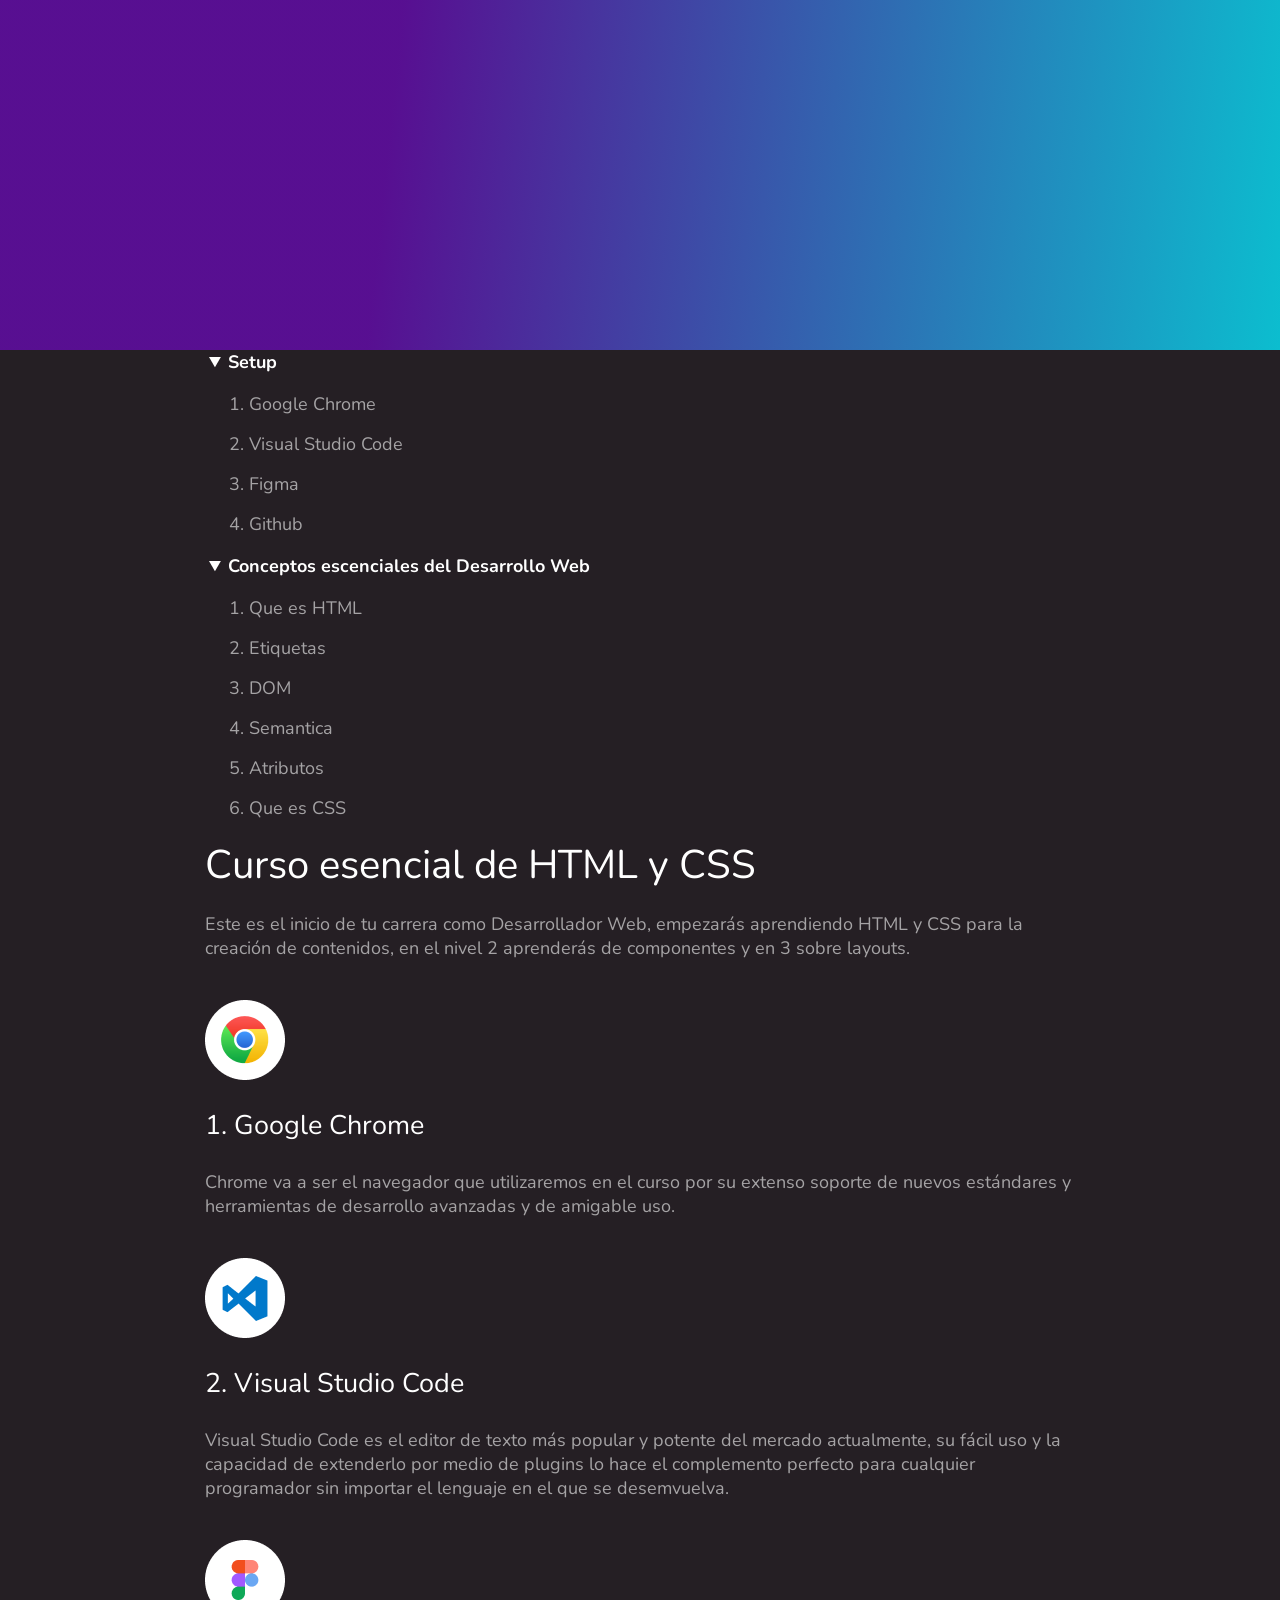
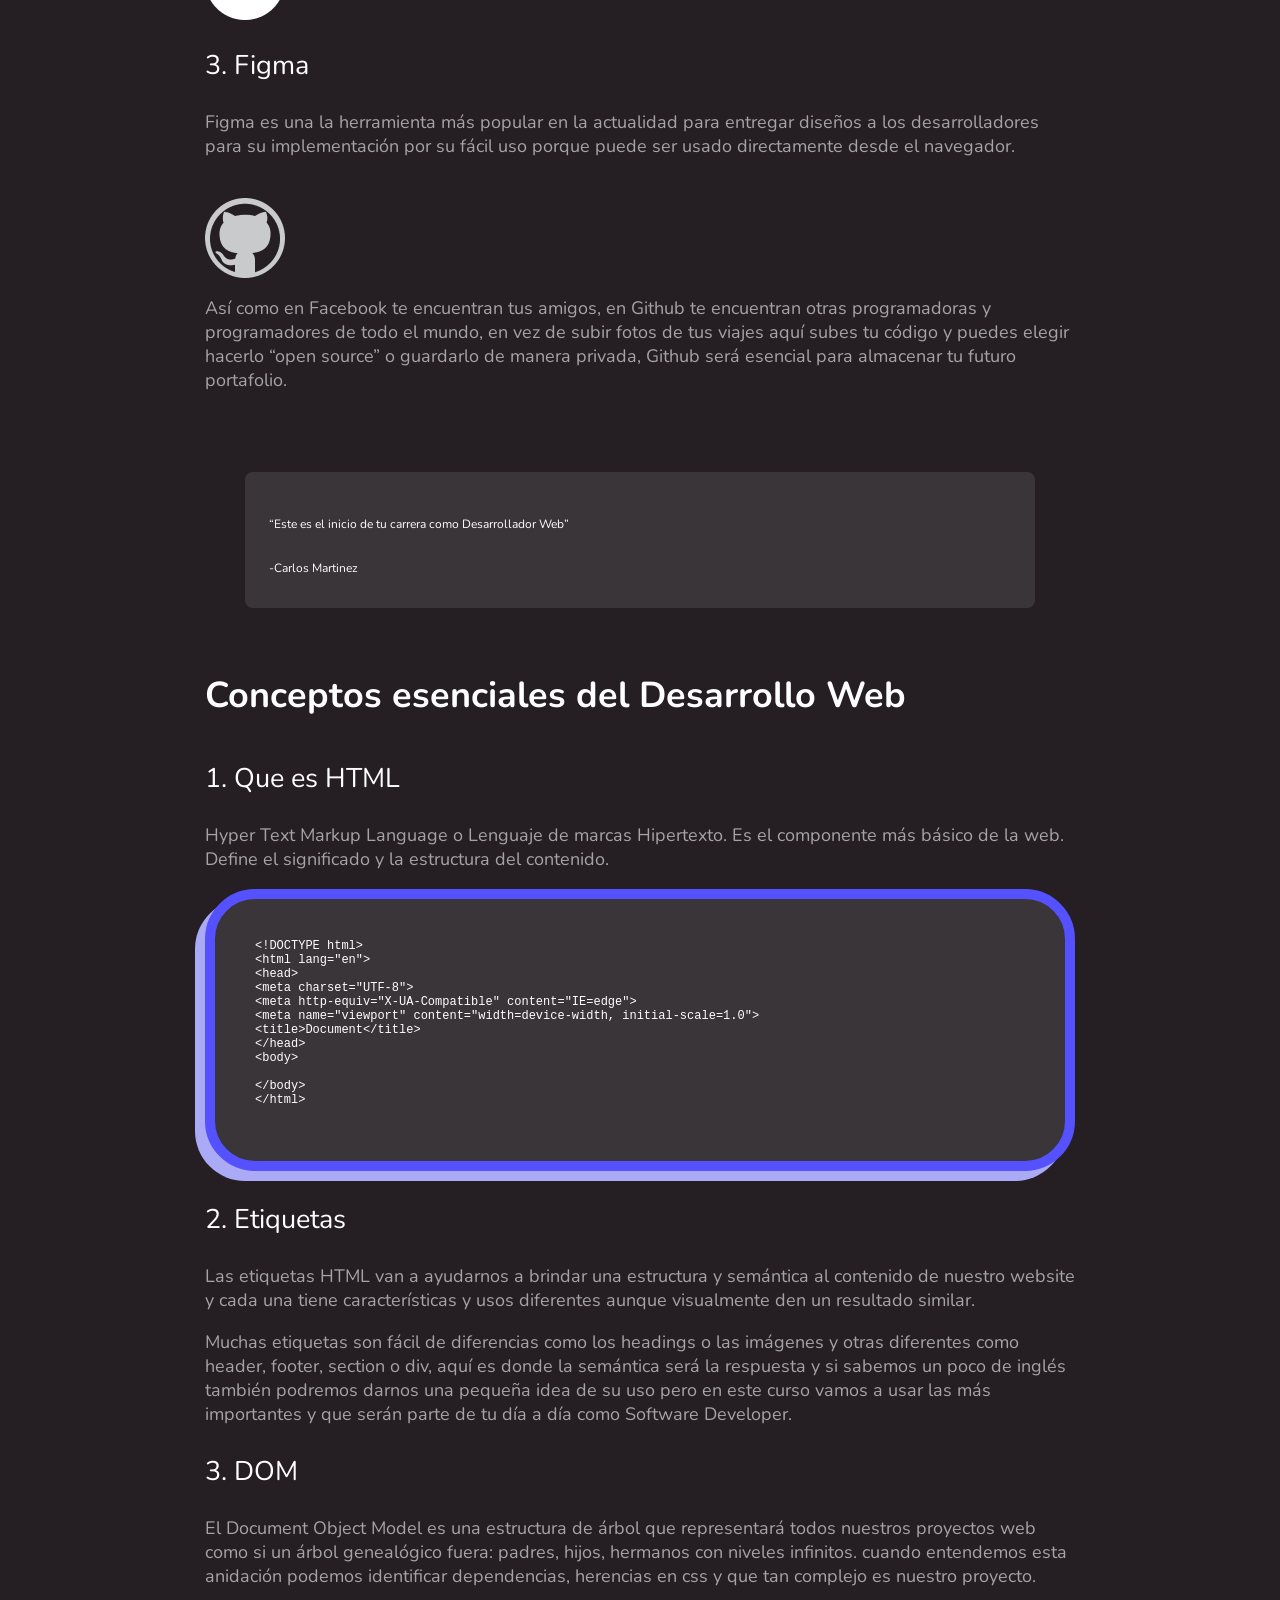
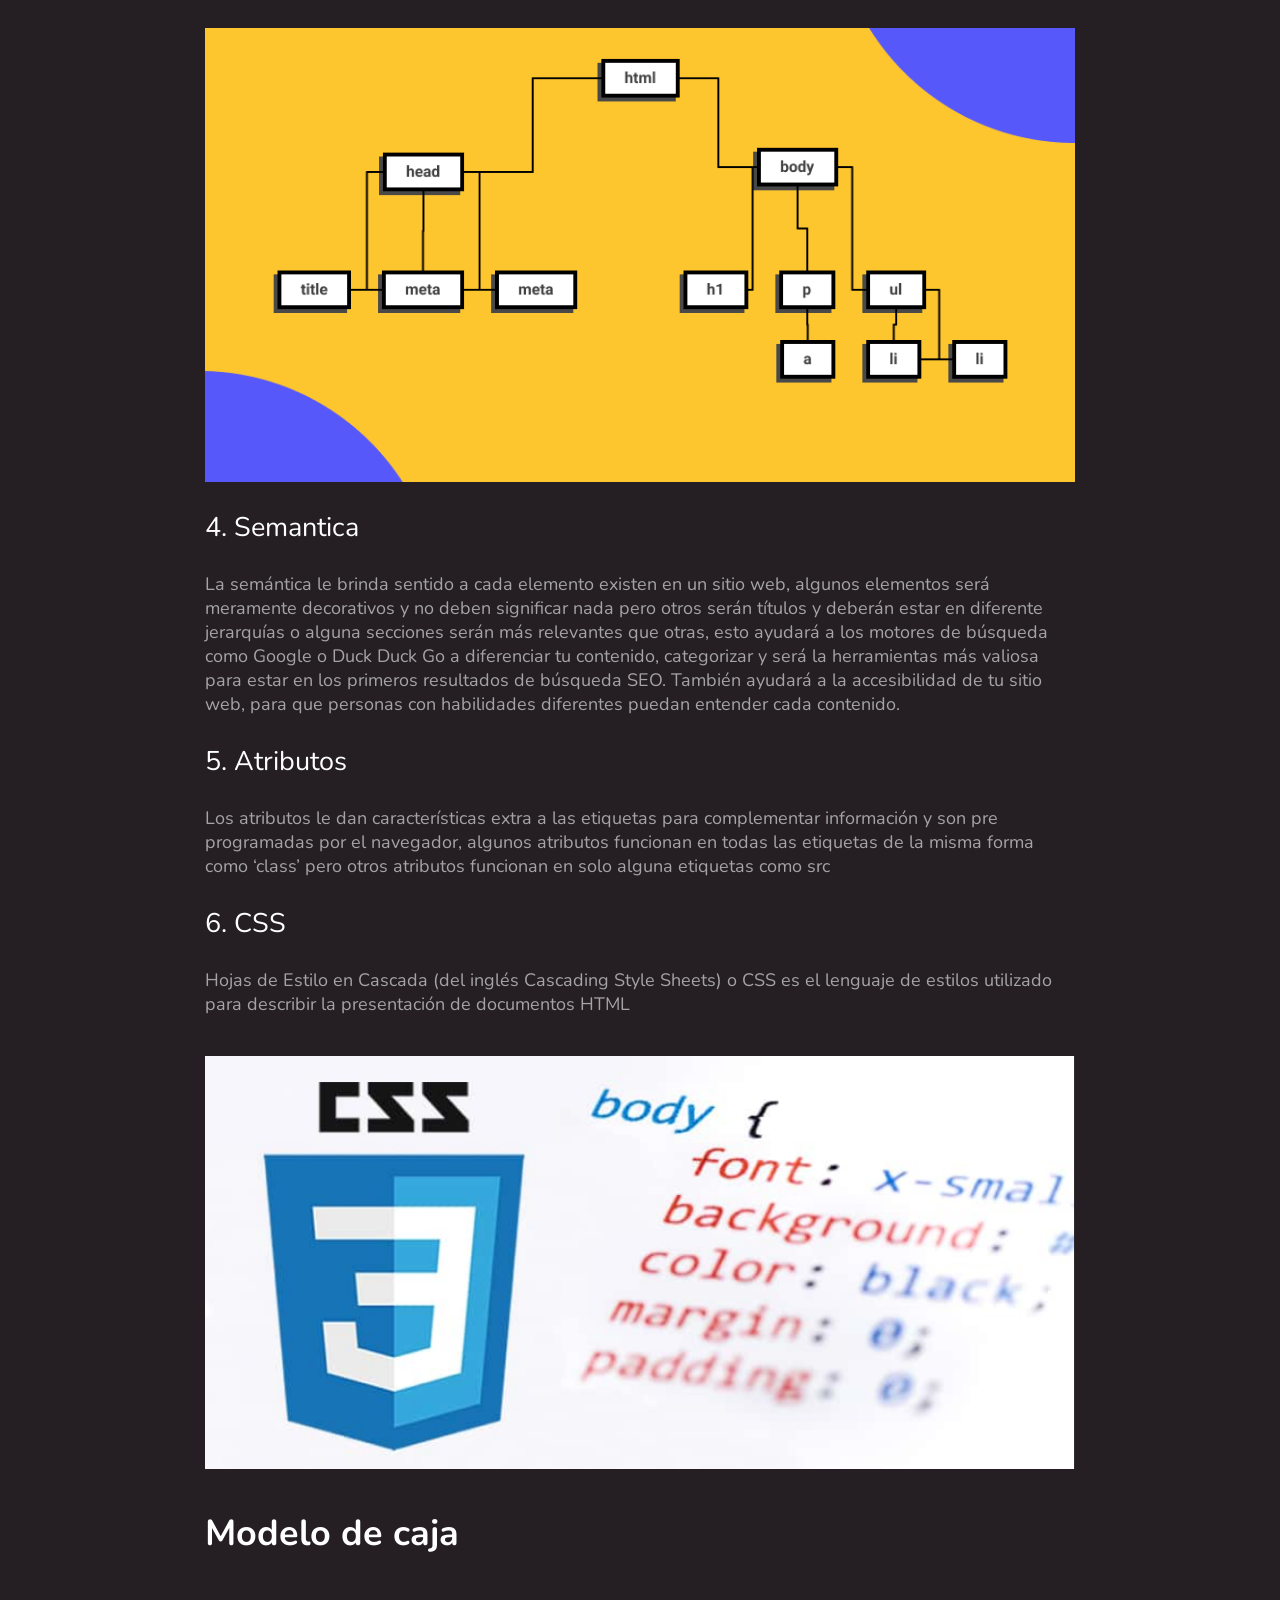
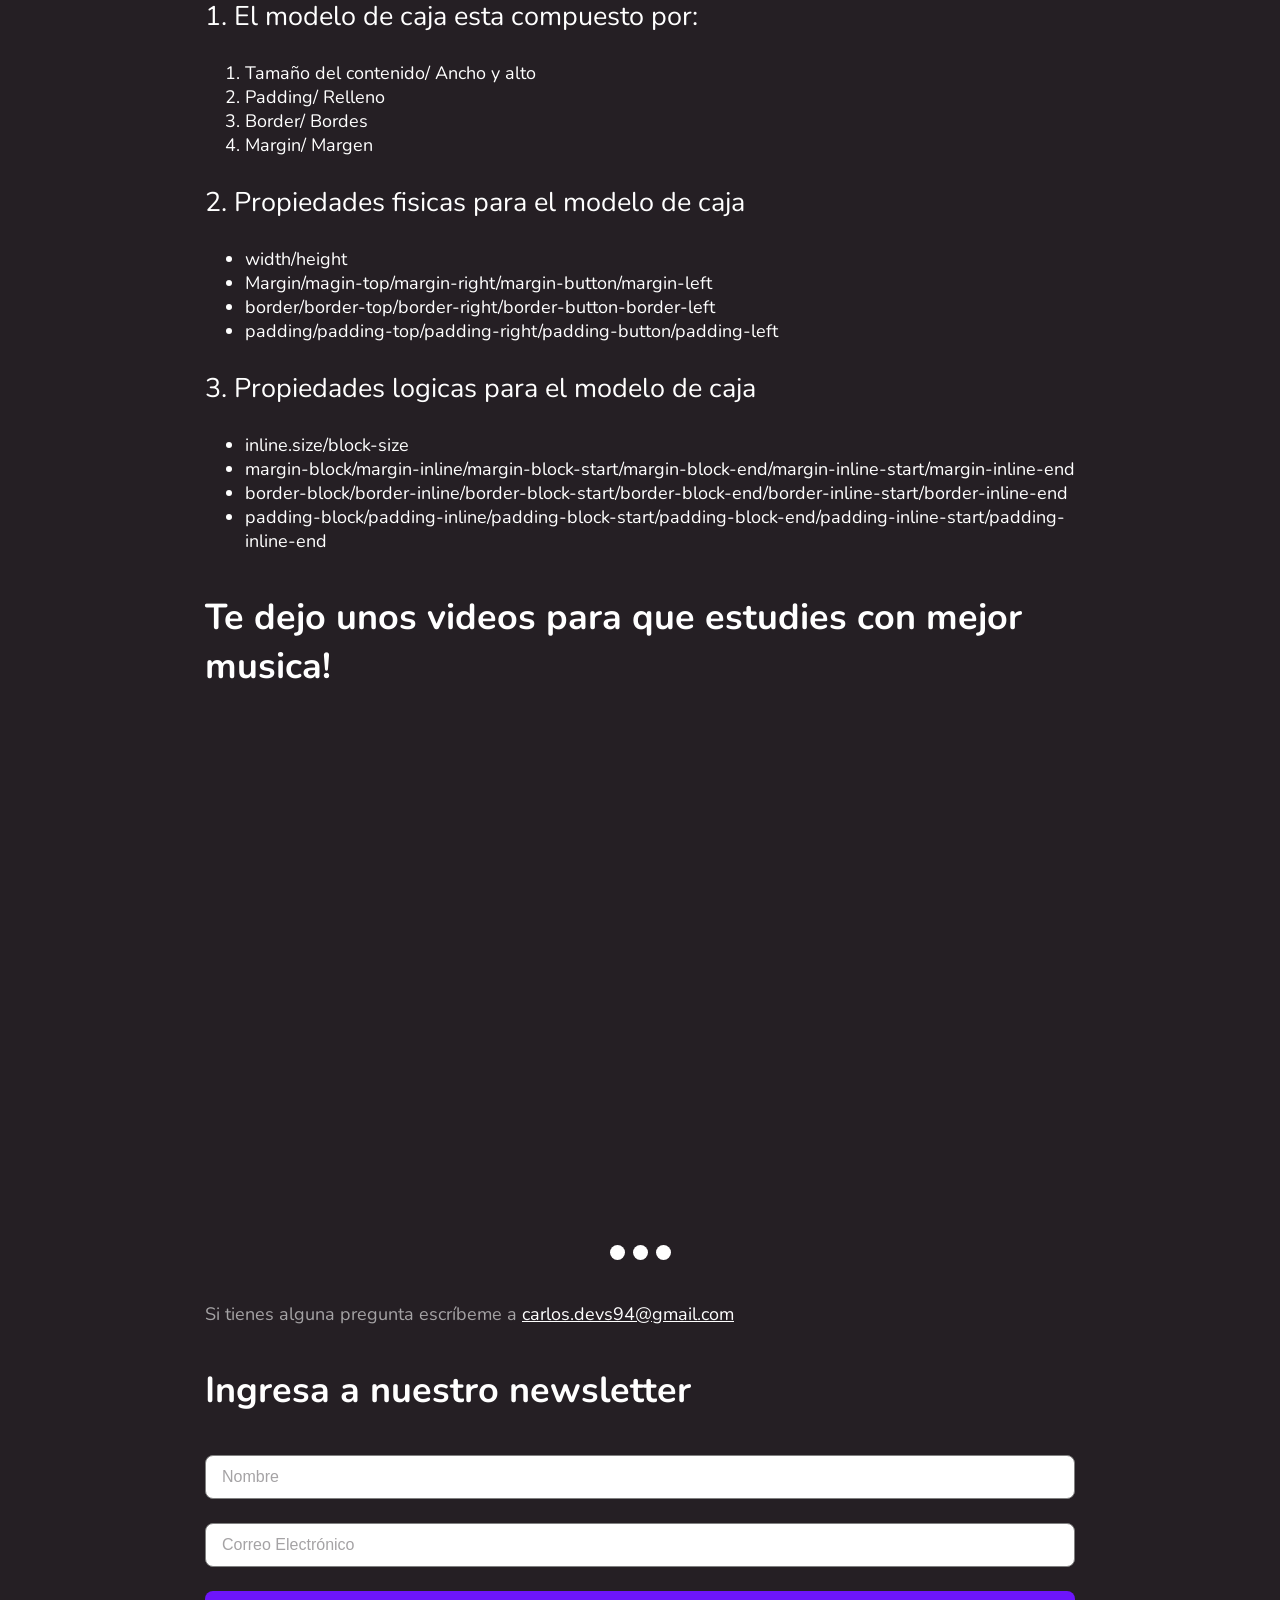
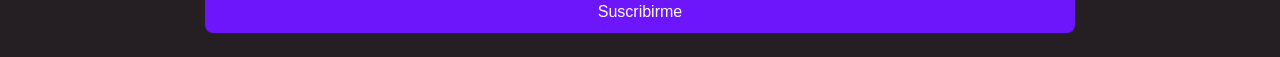
<file: index.html>
<!DOCTYPE html>
<html lang="es">
    <head>
        <meta charset="UTF-8">
        <meta http-equiv="X-UA-Compatible" content="IE=edge">
        <meta name="viewport" content="width=device-width, initial-scale=1.0">
        <link rel="stylesheet" href="./CSS/styles-logical.css">
        <link rel="preconnect" href="https://fonts.googleapis.com">
        <link rel="preconnect" href="https://fonts.gstatic.com" crossorigin>
        <link rel="preconnect" href="https://fonts.gstatic.com" crossorigin>
        <link href="https://fonts.googleapis.com/css2?family=Nunito:ital,wght@1,400;1,700&family=Roboto:ital,wght@0,400;0,600;0,700;1,400;1,700&display=swap" rel="stylesheet">
        <title>El Blog de Carlos</title>  
        <meta property="og:title" content="Mi proyecto del curso esencial de HTML y CSS" />
<meta property="og:type" content="website" />
<meta property="og:description" 
  content="Todo lo que necesitas saber en tu dia a dia como Frontend" />
<meta property="og:url" content="https://asprosmx.github.io/curso-esencial-html-css/" />
<meta property="og:image" content="https://asprosmx.github.io/curso-esencial-html-css/images/dom.png" />

<link rel="apple-touch-icon" sizes="57x57" href="./favicon/apple-icon-57x57.png">
<link rel="apple-touch-icon" sizes="60x60" href="./favicon/apple-icon-60x60.png">
<link rel="apple-touch-icon" sizes="72x72" href="./favicon/apple-icon-72x72.png">
<link rel="apple-touch-icon" sizes="76x76" href="./favicon/apple-icon-76x76.png">
<link rel="apple-touch-icon" sizes="114x114" href="./favicon/apple-icon-114x114.png">
<link rel="apple-touch-icon" sizes="120x120" href="./favicon/apple-icon-120x120.png">
<link rel="apple-touch-icon" sizes="144x144" href="./favicon/apple-icon-144x144.png">
<link rel="apple-touch-icon" sizes="152x152" href="./favicon/apple-icon-152x152.png">
<link rel="apple-touch-icon" sizes="180x180" href="./favicon/apple-icon-180x180.png">
<link rel="icon" type="image/png" sizes="192x192"  href="./favicon/android-icon-192x192.png">
<link rel="icon" type="image/png" sizes="32x32" href="./favicon/favicon-32x32.png">
<link rel="icon" type="image/png" sizes="96x96" href="./favicon/favicon-96x96.png">
<link rel="icon" type="image/png" sizes="16x16" href="./favicon/favicon-16x16.png">
<link rel="manifest" href="./favicon/manifest.json">
<meta name="msapplication-TileColor" content="#ffffff">
<meta name="msapplication-TileImage" content="/ms-icon-144x144.png">
<meta name="theme-color" content="#ffffff">
    </head>
<body> 
    <div class="hero"></div>
    <div class="header">
      <div class="wrapper">
      <div class="header-content">
        <header>
            <nav>
                <details open>
                    <summary>
                        Setup
                    </summary>
                    <ol>
                        <a href="#google-chrome"> 
                            <li>Google Chrome</li>
                        </a>
                        <a href="#vsc">
                            <li>Visual Studio Code</li>
                        </a>
                        <a href="#figma">
                            <li>Figma</li>
                        </a>
                        <a href="#github">
                            <li>Github</li>
                        </a>
                    </ol>
                </details>

                <details open>
                    <summary>
                        Conceptos escenciales del Desarrollo Web
                    </summary>
                        <ol> 
                            <a href="#html">
                                <li>Que es HTML</li>
                            </a>
                            <a href="#eti">
                                <li>Etiquetas</li>
                            </a>
                            <a href="#dom">
                                <li>DOM</li>
                            </a>
                            <a href="#sem">
                                <li>Semantica</li>
                            </a>
                            <a href="#at">
                                <li>Atributos</li>
                            </a>
                            <a href="#css">
                                <li>Que es CSS</li>
                            </a>
                        
                        </ol>
                </details>
                </nav>
                  </header>
      </div>  
      </div>  
    </div>
    <main class="main">

    
                <div class="wrapper">
                    <div class="main-content">

                        
                    </header>

                    <h1>
                        Curso esencial de HTML y CSS
                    </h1>
                    <p>
                        Este es el inicio de tu carrera como Desarrollador Web, empezarás aprendiendo HTML y CSS para la creación de contenidos, 
                        en el nivel 2 aprenderás de componentes y en 3 sobre layouts.
                    </p>
                    <hr>
                    <section class="section-content">
        
                        <h2 style="font-size: 30px">
                        </h2>
                        <img src="./images/Google Chrome.png" alt="Logo de Google Chrome" title="Logo de Google Chrome">
                        <h3 id="google-chrome">Google Chrome</h3>
                        <p>
                            Chrome va a ser el navegador que utilizaremos en el curso por su extenso soporte de nuevos estándares y herramientas de 
                            desarrollo avanzadas y de amigable uso.
                        </p>
                        <img src="images/Visual Studio Code.png" alt="Logo de Visual Studio Code" title="Logo de Visual Studio Code">
                        <h3 id="vsc">Visual Studio Code </h3>
                        <p>Visual Studio Code es el editor de texto más popular y potente del mercado actualmente, su fácil uso y la capacidad de extenderlo por medio de plugins lo hace el complemento perfecto para cualquier programador sin importar el lenguaje en el que se desemvuelva.</p>
                        <img src="images/Figma.png" alt="Logo de figma" title="Logo de figma">
                        <h3 id="figma">Figma</h3>
                        <p>Figma es una la herramienta más popular en la actualidad para entregar diseños a los desarrolladores para su implementación por su fácil uso porque puede ser usado directamente desde el navegador.</p>
                        <img src="images/github.png" alt="Logo de github" title="Logo de github"> 
                        <p>Así como en Facebook te encuentran tus amigos, en Github te encuentran otras programadoras y programadores de todo el mundo, en vez de subir fotos de tus viajes aquí subes tu código y puedes elegir hacerlo “open source” o guardarlo de manera privada, Github será esencial para almacenar tu futuro portafolio.</p>
                        <blockquote>
                            <p>
                                “Este es el inicio de tu carrera como Desarrollador Web”  
                            </p>
                            <span>
                                -Carlos Martinez
                            </span>
                        </blockquote>
                    </section> 
                    <!--<hr>  -->
                    <section class="section-content">
        
                        <h2>Conceptos esenciales del Desarrollo Web</h2>
                        <h3 id="html">Que es HTML </h3>
                        <p>Hyper Text Markup Language o Lenguaje de marcas Hipertexto. Es el componente más básico de la web. Define el significado y la estructura del contenido.</p>
                        <pre>
&lt;!DOCTYPE html&gt;
&lt;html lang=&quot;en&quot;&gt;
&lt;head&gt;
&lt;meta charset=&quot;UTF-8&quot;&gt;
&lt;meta http-equiv=&quot;X-UA-Compatible&quot; content=&quot;IE=edge&quot;&gt;
&lt;meta name=&quot;viewport&quot; content=&quot;width=device-width, initial-scale=1.0&quot;&gt;
&lt;title&gt;Document&lt;/title&gt;
&lt;/head&gt;
&lt;body&gt; 
        
&lt;/body&gt;
&lt;/html&gt;
                        </pre>
                        <h3 id="eti">Etiquetas</h3>
                        <p>Las etiquetas HTML van a ayudarnos a brindar una estructura y semántica al contenido de nuestro website y cada una tiene características y usos diferentes aunque visualmente den un resultado similar.</p>
                        <p>Muchas etiquetas son fácil de diferencias como los headings o las imágenes y otras diferentes como header, footer, section o div, aquí es donde la semántica será la respuesta y si sabemos un poco de inglés también podremos darnos una pequeña idea de su uso pero en este curso vamos a usar las más importantes y que serán parte de tu día a día como Software Developer.</p>
                        <h3 id="dom">DOM</h3>
                        <p>El Document Object Model es una estructura de árbol que representará todos nuestros proyectos web como si un árbol genealógico fuera: padres, hijos, hermanos con niveles infinitos. cuando entendemos esta anidación podemos identificar dependencias, herencias en css y que tan complejo es nuestro proyecto.</p>
                        <img src="images/dom.png" alt="Estructura de arbol que representa al Document Object Model" title="Estructura de arbol que representa al Document Object Model">
                        <h3 id="sem">Semantica</h3>
                        <p>La semántica le brinda sentido a cada elemento existen en un sitio web, algunos elementos será meramente decorativos y no deben significar nada pero otros serán títulos y deberán estar en diferente jerarquías o alguna secciones serán más relevantes que otras, esto ayudará a los motores de búsqueda como Google o Duck Duck Go a diferenciar tu contenido, categorizar y será la herramientas más valiosa para estar en los primeros resultados de búsqueda SEO. También ayudará a la accesibilidad de tu sitio web, para que personas con habilidades diferentes puedan entender cada contenido.</p>
                        <h3 id="at">Atributos</h3>
                        <p>Los atributos le dan características extra a las etiquetas para complementar información y son pre programadas por el navegador, algunos atributos funcionan en todas las etiquetas de la misma forma como ‘class’ pero otros atributos funcionan en solo alguna etiquetas como src</p>
                        <h3 id="css">CSS</h3>
                        <p>Hojas de Estilo en Cascada (del inglés Cascading Style Sheets) o CSS es el lenguaje de estilos utilizado para describir la presentación de documentos HTML</p>
                        <img src="images/CSS.png" alt="Propiedades de CSS" title="Propiedades de CSS">
                    </section>

                        <hr>
                        
                    <section class="section-content">
        
                        <h2>Modelo de caja</h2>
                        <h3>El modelo de caja esta compuesto por:</h3>
                        
                        <ol>
                            <li>Tamaño del contenido/ Ancho y alto</li>
                            <li>Padding/ Relleno</li>
                            <li>Border/ Bordes</li>
                            <li>Margin/ Margen</li>
                        </ol>
                        <h3>Propiedades fisicas para el modelo de caja</h3>
                        <ul>  
                            <li>width/height</li>
                            <li>Margin/magin-top/margin-right/margin-button/margin-left</li>
                            <li>border/border-top/border-right/border-button-border-left</li>
                            <li>padding/padding-top/padding-right/padding-button/padding-left</li>
                        </ul>
                        <h3>Propiedades logicas para el modelo de caja</h3>
                        <ul>
                            <li>inline.size/block-size</li>
                            <li>margin-block/margin-inline/margin-block-start/margin-block-end/margin-inline-start/margin-inline-end</li>
                            <li>border-block/border-inline/border-block-start/border-block-end/border-inline-start/border-inline-end</li>
                            <li>padding-block/padding-inline/padding-block-start/padding-block-end/padding-inline-start/padding-inline-end</li>
                        </ul>
                    </section>
                    
                    <div class="section-content">
                        <h2>Te dejo unos videos para que estudies con mejor musica!</h2>
    
    
                        <div class="slider">
                            <scroll-container class="slider-container">
                                <scroll-page class="slider-slide">
                                    <iframe class="video" id="video-1" width="560" height="315" src="https://www.youtube.com/embed/5Z8Fifbu0eM" title="YouTube video player" frameborder="0" allow="accelerometer; autoplay; clipboard-write; encrypted-media; gyroscope; picture-in-picture" allowfullscreen></iframe>
                                </scroll-page>
                                <scroll-page class="slider-slide">
                                    <iframe class="video" id="video-2" width="560" height="315" src="https://www.youtube.com/embed/jrTMMG0zJyI" title="YouTube video player" frameborder="0" allow="accelerometer; autoplay; clipboard-write; encrypted-media; gyroscope; picture-in-picture" allowfullscreen></iframe>
                                </scroll-page>
                                <scroll-page class="slider-slide">
                                    <iframe class="video" id="video-3" width="560" height="315" src="https://www.youtube.com/embed/ak5a9H7NpJw" title="YouTube video player" frameborder="0" allow="accelerometer; autoplay; clipboard-write; encrypted-media; gyroscope; picture-in-picture" allowfullscreen></iframe>
                                </scroll-page>
    
    
                            </scroll-container>
                            <div class="slider-bullet-list">
                                <a href="#video-1" class="slider-bullet"></a>
                                <a href="#video-2" class="slider-bullet"></a>
                                <a href="#video-3" class="slider-bullet"></a>
                            </div>
    
                        </div>
                    </div>
                <p>Si tienes alguna pregunta escríbeme a <a href="mailto:carlos.devs94@gmail.com">carlos.devs94@gmail.com</a></p>
                <div class="section-content">
                    <h2>Ingresa a nuestro newsletter</h2>
    
                    <form action="#" class="form">
                        <input type="text" placeholder="Nombre" required>
                        <input type="email" placeholder="Correo Electrónico" required>
                        <input type="submit" value="Suscribirme">
                        
                        
                    </form>
                </div>
                </div>
            </div>
        </main>
      </body>
    </html>
</file>
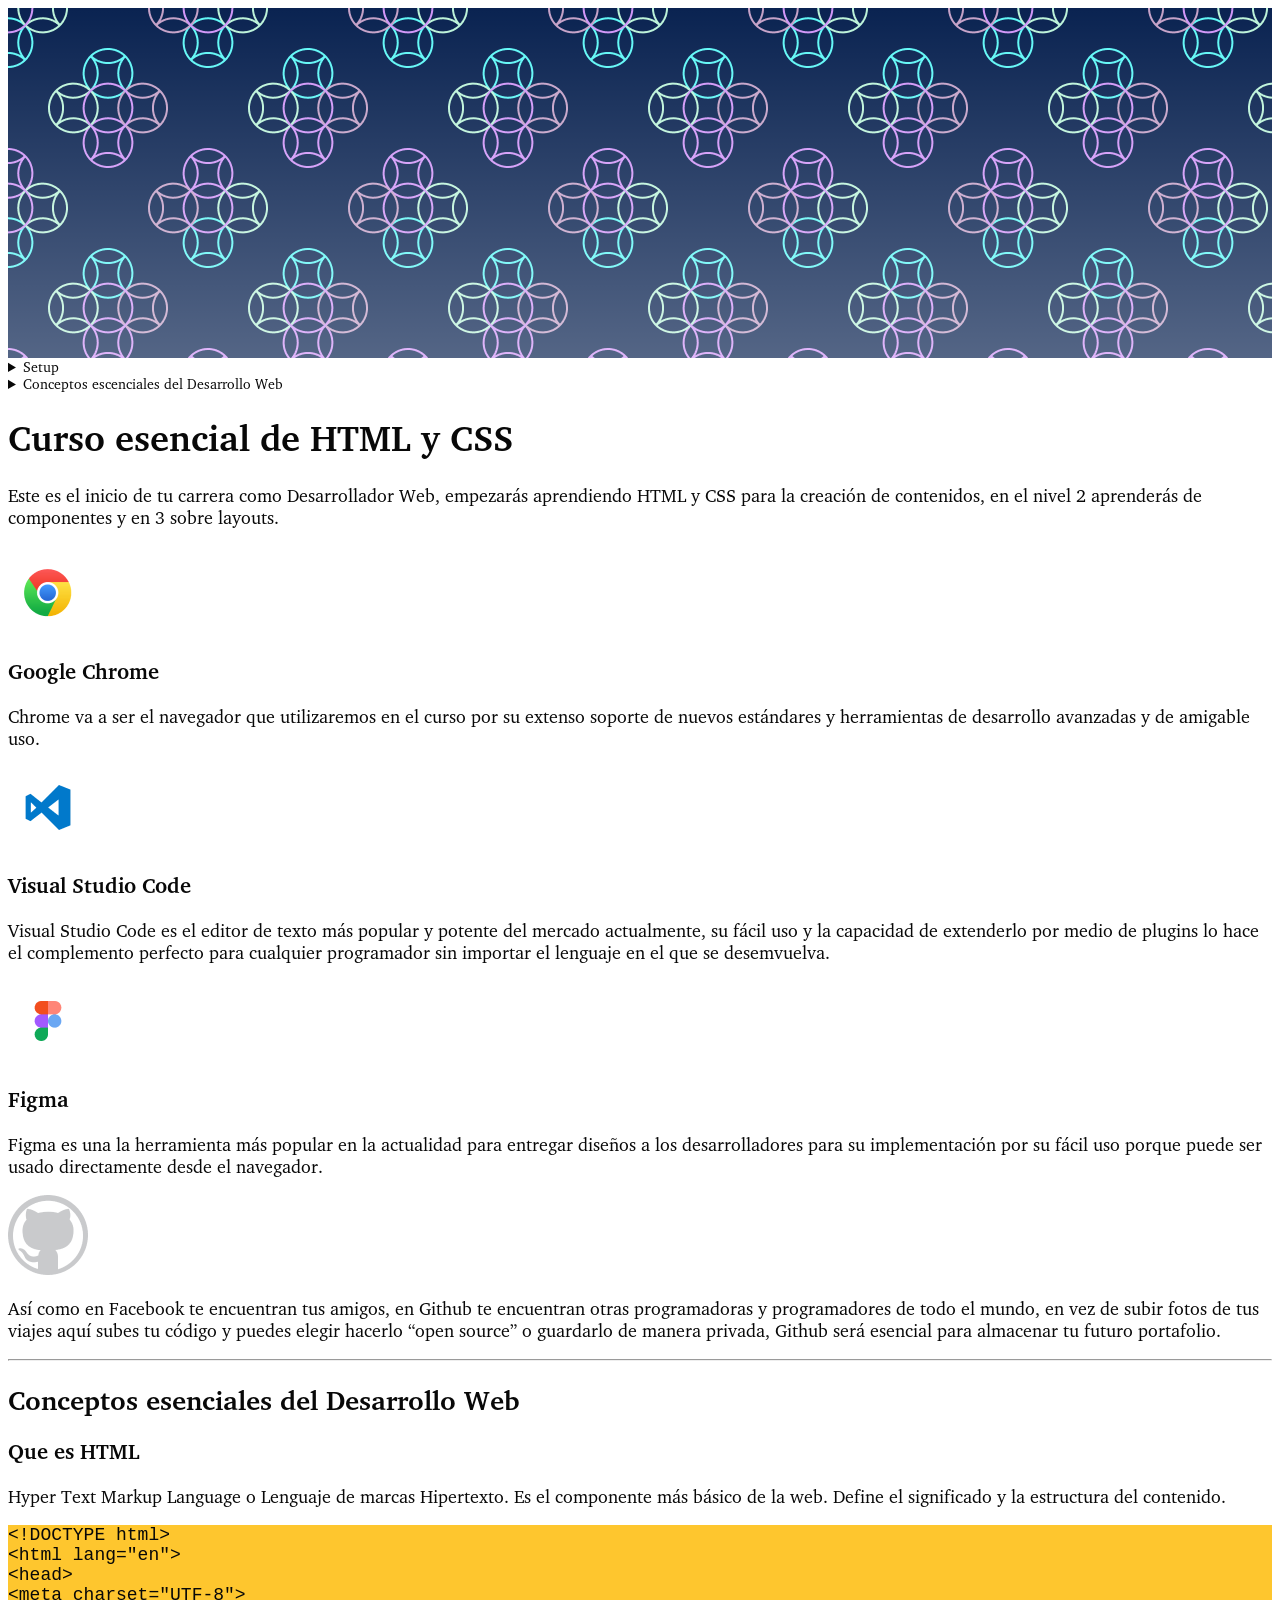
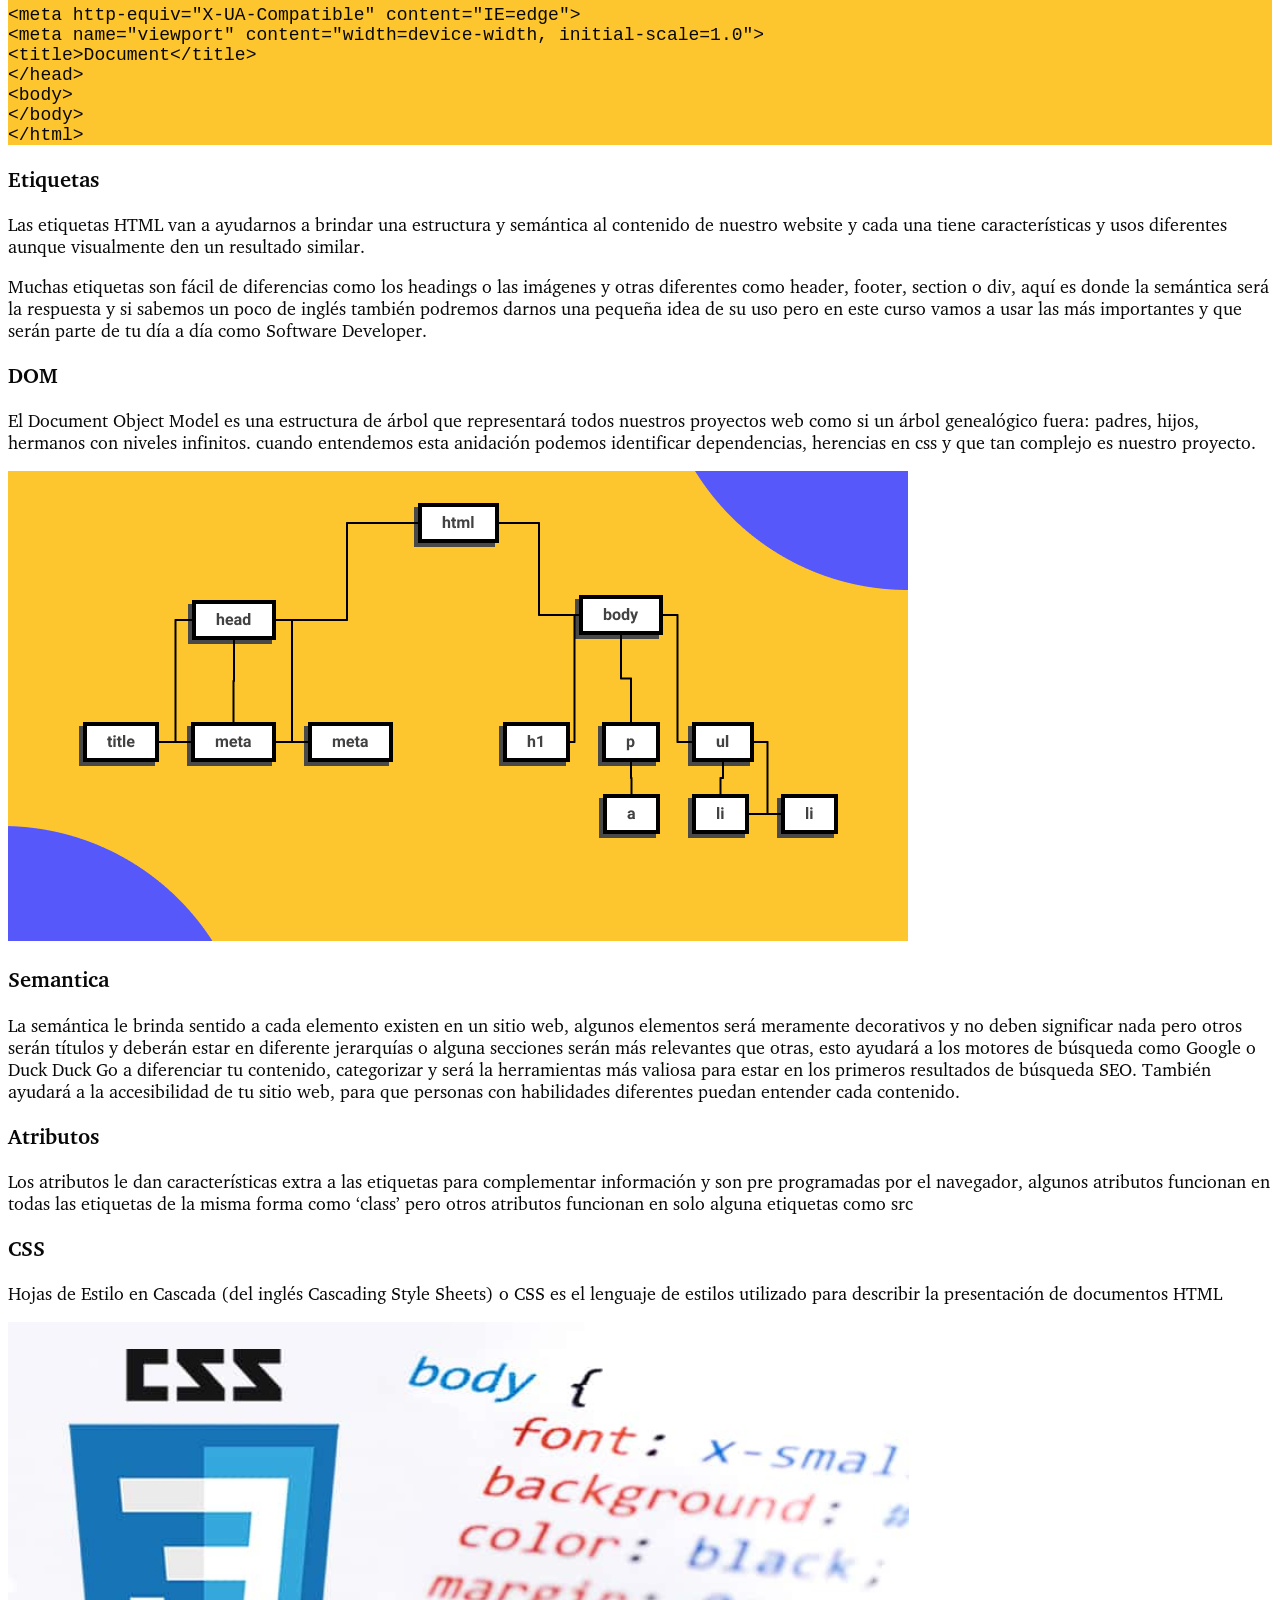
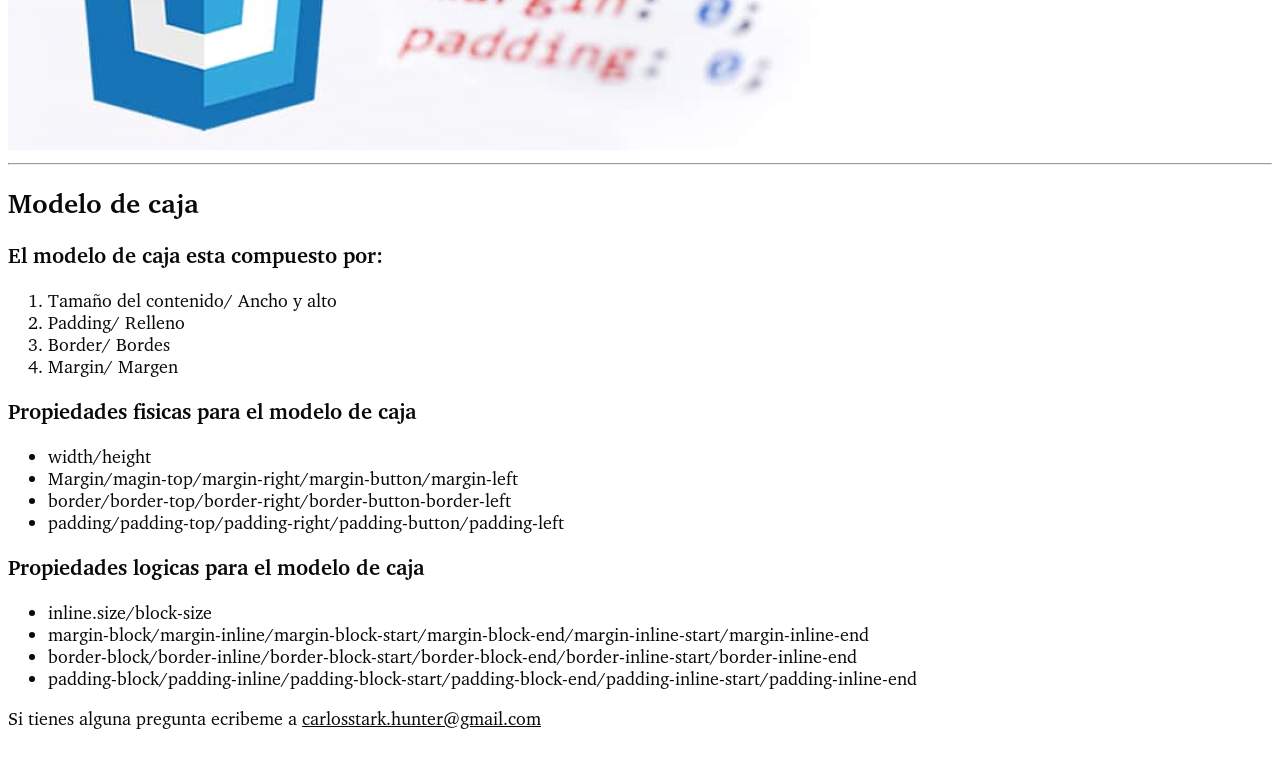
<file: html-css-esencial/index.html>
<!DOCTYPE html>
<html lang="es">
    <head>
        <meta charset="UTF-8">
        <meta http-equiv="X-UA-Compatible" content="IE=edge">
        <meta name="viewport" content="width=device-width, initial-scale=1.0">
        <link rel="stylesheet" href="./CSS/Styles.css">
        <link rel="preconnect" href="https://fonts.googleapis.com">
        <link rel="preconnect" href="https://fonts.gstatic.com" crossorigin>
        <link href="https://fonts.googleapis.com/css2?family=Roboto:ital,wght@0,400;0,700;1,400;1,700&display=swap" rel="stylesheet">
        <title>El Blog de Carlos</title>  
    </head>
</body>
<div class="hero"></div>
    <header>
        <nav>
        <details>
            <summary>
                Setup
            </summary>
            <ol>
                <a href="#google-chrome"> 
                    <li>Google Chrome</li>
                </a>
                <a href="#vsc">
                    <li>Visual Studio Code</li>
                </a>
                <a href="#figma">
                    <li>Figma</li>
                </a>
                <a href="#github">
                    <li>Github</li>
                </a>
            </ol>
        </details>
        <details>
            <summary>
                Conceptos escenciales del Desarrollo Web
            </summary>
                <ol> 
                    <a href="#html">
                        <li>Que es HTML</li>
                    </a>
                    <a href="#eti">
                        <li>Etiquetas</li>
                    </a>
                    <a href="#dom">
                        <li>DOM</li>
                    </a>
                    <a href="#sem">
                        <li>Semantica</li>
                    </a>
                    <a href="#at">
                        <li>Atributos</li>
                    </a>
                    <a href="#css">
                        <li>Que es CSS</li>
                    </a>
                
                </ol>
        </details>
        </nav>
        
    </header>
    <h1>
        Curso esencial de HTML y CSS
    </h1>
    <p>
        Este es el inicio de tu carrera como Desarrollador Web, empezarás aprendiendo HTML y CSS para la creación de contenidos, 
        en el nivel 2 aprenderás de componentes y en 3 sobre layouts.
    </p>
    <h2 style="font-size: 30px">
    </h2>
    <img src="./images/Google Chrome.png" alt="Logo de Google Chrome" title="Logo de Google Chrome">
    <h3 id="google-chrome">Google Chrome</h3>
    <p>
        Chrome va a ser el navegador que utilizaremos en el curso por su extenso soporte de nuevos estándares y herramientas de 
        desarrollo avanzadas y de amigable uso.
    </p>
    <img src="images/Visual Studio Code.png" alt="Logo de Visual Studio Code" title="Logo de Visual Studio Code">
    <h3 id="vsc">Visual Studio Code </h3>
    <p>Visual Studio Code es el editor de texto más popular y potente del mercado actualmente, su fácil uso y la capacidad de extenderlo por medio de plugins lo hace el complemento perfecto para cualquier programador sin importar el lenguaje en el que se desemvuelva.</p>
    <img src="images/Figma.png" alt="Logo de figma" title="Logo de figma">
    <h3 id="figma">Figma</h3>
    <p>Figma es una la herramienta más popular en la actualidad para entregar diseños a los desarrolladores para su implementación por su fácil uso porque puede ser usado directamente desde el navegador.</p>
    <img src="images/github.png" alt="Logo de github" title="Logo de github"> 
    <p>Así como en Facebook te encuentran tus amigos, en Github te encuentran otras programadoras y programadores de todo el mundo, en vez de subir fotos de tus viajes aquí subes tu código y puedes elegir hacerlo “open source” o guardarlo de manera privada, Github será esencial para almacenar tu futuro portafolio.</p>
<hr>
<h2>Conceptos esenciales del Desarrollo Web</h2>
<h3 id="html">Que es HTML </h3>
<p>Hyper Text Markup Language o Lenguaje de marcas Hipertexto. Es el componente más básico de la web. Define el significado y la estructura del contenido.</p>
<pre>
&lt;!DOCTYPE html&gt;
&lt;html lang=&quot;en&quot;&gt;
&lt;head&gt;
&lt;meta charset=&quot;UTF-8&quot;&gt;
&lt;meta http-equiv=&quot;X-UA-Compatible&quot; content=&quot;IE=edge&quot;&gt;
&lt;meta name=&quot;viewport&quot; content=&quot;width=device-width, initial-scale=1.0&quot;&gt;
&lt;title&gt;Document&lt;/title&gt;
&lt;/head&gt;
&lt;body&gt;       
&lt;/body&gt;
&lt;/html&gt;
</pre>
<h3 id="eti">Etiquetas</h3>
<p>Las etiquetas HTML van a ayudarnos a brindar una estructura y semántica al contenido de nuestro website y cada una tiene características y usos diferentes aunque visualmente den un resultado similar.</p>
<p>Muchas etiquetas son fácil de diferencias como los headings o las imágenes y otras diferentes como header, footer, section o div, aquí es donde la semántica será la respuesta y si sabemos un poco de inglés también podremos darnos una pequeña idea de su uso pero en este curso vamos a usar las más importantes y que serán parte de tu día a día como Software Developer.</p>
<h3 id="dom">DOM</h3>
<p>El Document Object Model es una estructura de árbol que representará todos nuestros proyectos web como si un árbol genealógico fuera: padres, hijos, hermanos con niveles infinitos. cuando entendemos esta anidación podemos identificar dependencias, herencias en css y que tan complejo es nuestro proyecto.</p>
<img src="images/dom.png" alt="Estructura de arbol que representa al Document Object Model" title="Estructura de arbol que representa al Document Object Model">
<h3 id="sem">Semantica</h3>
<p>La semántica le brinda sentido a cada elemento existen en un sitio web, algunos elementos será meramente decorativos y no deben significar nada pero otros serán títulos y deberán estar en diferente jerarquías o alguna secciones serán más relevantes que otras, esto ayudará a los motores de búsqueda como Google o Duck Duck Go a diferenciar tu contenido, categorizar y será la herramientas más valiosa para estar en los primeros resultados de búsqueda SEO. También ayudará a la accesibilidad de tu sitio web, para que personas con habilidades diferentes puedan entender cada contenido.</p>
<h3 id="at">Atributos</h3>
<p>Los atributos le dan características extra a las etiquetas para complementar información y son pre programadas por el navegador, algunos atributos funcionan en todas las etiquetas de la misma forma como ‘class’ pero otros atributos funcionan en solo alguna etiquetas como src</p>
<h3 id="css">CSS</h3>
<p>Hojas de Estilo en Cascada (del inglés Cascading Style Sheets) o CSS es el lenguaje de estilos utilizado para describir la presentación de documentos HTML</p>
<img src="images/CSS.png" alt="Propiedades de CSS" title="Propiedades de CSS">
<hr>
<h2>Modelo de caja</h2>
<h3>El modelo de caja esta compuesto por:</h3>

<ol>
    <li>Tamaño del contenido/ Ancho y alto</li>
    <li>Padding/ Relleno</li>
    <li>Border/ Bordes</li>
    <li>Margin/ Margen</li>
</ol>
<h3>Propiedades fisicas para el modelo de caja</h3>
<ul>  
    <li>width/height</li>
    <li>Margin/magin-top/margin-right/margin-button/margin-left</li>
    <li>border/border-top/border-right/border-button-border-left</li>
    <li>padding/padding-top/padding-right/padding-button/padding-left</li>
</ul>
<h3>Propiedades logicas para el modelo de caja</h3>
<ul>
    <li>inline.size/block-size</li>
    <li>margin-block/margin-inline/margin-block-start/margin-block-end/margin-inline-start/margin-inline-end</li>
    <li>border-block/border-inline/border-block-start/border-block-end/border-inline-start/border-inline-end</li>
    <li>padding-block/padding-inline/padding-block-start/padding-block-end/padding-inline-start/padding-inline-end</li>
</ul>
<p>
Si tienes alguna pregunta ecribeme a
    <a href="mailto:carlosstark.hunter@gmail.com">carlosstark.hunter@gmail.com</a>
</p>
</html>
</file>
<file: CSS/styles-logical.css>
@font-face {
    font-family: charter;
    src: url('../fonts/charter-regular.otf');
    font-style: normal;
    font-weight: 400;

}

@font-face {
    font-family: charter;
    src: url('../fonts/charter-italic.otf');
    font-style: italic;
    font-weight: 400;

}

@font-face {
    font-family: charter;
    src: url('../fonts/charter-bold.otf');
    font-style: normal;
    font-weight: bold;

}

@font-face {
    font-family: charter;
    src: url('../fonts/charter-bold-italic.otf');
    font-style: italic;
    font-weight: bold;

}

:root {
    font-size: 18px;
    --white10: #3A3539;
    --white20: #A5A3A5;
    --white30: white;   
}

html {
    scroll-behavior: smooth;
}

body {
    color: var(--white30);
    font-family: 'Nunito', sans-serif;
    /*font-family: charter;*/
    background-color: #251F24;
    margin: 0;
    /* margin-inline: 100px; */
}

a {
    color: var(--white30);
}
 .header-content {
    padding-inline: 20px;
 }

header li {
    color: var(--white20);
   
}

header a{
    color: var(--white20);
    text-decoration: none;
}

header a:hover {
    color: var(--white30);
    
}

nav details summary {
    font-weight: bold;
    
}

header li {
    margin-bottom: 16px;
}



h1{
    font-size: 40px;
    margin-block-start: 16px;
    margin-block-end: 20px;
    font-weight: normal;
}

h2{
    font-size: 2em;
    margin-block: 40px;
}

h3{
    font-size: 1.5em;
    font-weight: 600;
    margin-bottom: 16px;
    font-weight: normal;
    position: sticky;
    
    
}

hr{
    margin-block: 40px;
    border-color: rgba(97, 97, 97, 0.2);
}

pre {
 background: var(--white10);
 font-size: 12px;
 padding: 40px;
 overflow: auto; 
 border-radius: 8px;  
 border: 10px solid red;
 border-left: 5px solid blue;
 border-inline-start: 5px solid white;
 border-block-end: 20px solid pink; 
 border-inline-end: 5px solid green;
 border: 10px solid #5551FF;
 box-shadow: -10px 10px 0 0 #ABAAF6;
 margin-block-end: 30px;
 border-radius: 50px;
 

}

p{
    color: var(--white20);
}



.hero   {
    background: linear-gradient(96.07deg, #6a09b9bb 30.63%, #04e3f3d5 102.18%);
    /*background-image:linear-gradient(to top, rgba(255, 255, 255, .3), transparent), url(../images/patron-1.png);*/
    height: 350px;
    
}

.section-content img{
    margin-block-start: 40px;
    display: block;
    max-inline-size: 100%;
}

.section-content {
    counter-reset: titleList;
}

.section-content h3{
    counter-increment: titleList;
    padding-bottom: 8px;
}

.section-content h3::before{
    content: counter(titleList, decimal) '. ';
}

/*.section-content h3::after{ 
    content: '';
    width: 80px;
    height: 4px;
    background: var(--white30);
    display: inline-block;
    position: absolute;
    left: 0%;
    bottom: 0%;
}*/

blockquote {
    
    
    margin-block-start: 80px;
    margin-block-end: 63px;
    background-color: var(--white10);
    border-radius: 8px;
    line-height: 32px;
    font-size: 12px;
    padding-inline-end: 24px;
    padding-inline-start: 24px;
    padding-block-start: 24px;
    padding-block-end: 24px;
}

blockquote p {
    color: var(--white30);
}

blockquote span {
    color: var(--white30);
}

blockquote span::before {
    content: '';
}


.main hr{
    display:none;
}




.wrapper {
    max-inline-size: 902px;
    margin: auto;
}

.main-content{
    max-inline-size: 902px;
    margin: auto;
    padding-inline: 16px;
}

/* .slider{
} */

.slider-container{
    display: block;
    overflow: auto;
    scroll-behavior: smooth;
    white-space: nowrap;
}

.video{
    margin: 0;
    display: inline-block;
    width: 100%;
    height: auto;
    aspect-ratio: 16/9; /* Que es la proporcion que vienen lo videos */
}

.slider-bullet-list{
    text-align: center;
}

.slider-bullet{
    display: inline-block;
    inline-size: 15px;
    block-size: 15px;
    background-color: white;
    border-radius: 50%;
    margin-block: 1rem;
    margin-inline: 1.5px;
    font-size: 0;
}

.slider-bullet:hover{
    background-color: #5551FF;
}

.form input{
    width: 100%;
    border: 1px solid gray;
    box-sizing: border-box;
    background-color: var(--white30);
    /* background: #251f24; */
    border-radius: 8px;
    font-size: 16px;
    padding-block: 12px;
    padding-inline: 16px;
    color: var(--white10);
    display: block;
    margin-block-end: 24px;
}

.form input[type="submit"]{
    background-color: #6d15fb;
    border: none;
    color: white;
}

.form input::-webkit-input-placeholder{
    color: var(--white20);
    
}

@media screen and ( min-width: 1366px) {
    .hero {
        block-size: 350px;
    }
    
    .header{
        position: sticky;
        inset-block-start: 20px;
    }
    
    .header-content {
        position: relative
        
    }
    
    header {
        font-size: 14px;
        width: 188px;
        color: var(--white);
        position: absolute;
        inset-block-start: 35px;
        inset-inline-start:-208px ;
        inline-size: 188px;
    }

    h1 {
        font-size: 60px;
        margin-block-start: 64px;
    }
}
</file>
<file: html-css-esencial/CSS/Styles.css>
@font-face {
    font-family: charter;
    src: url('../fonts/charter-regular.otf');
    font-style: normal;
    font-weight: 400;

}

@font-face {
    font-family: charter;
    src: url('../fonts/charter-italic.otf');
    font-style: italic;
    font-weight: 400;

}

@font-face {
    font-family: charter;
    src: url('../fonts/charter-bold.otf');
    font-style: normal;
    font-weight: bold;

}

@font-face {
    font-family: charter;
    src: url('../fonts/charter-bold-italic.otf');
    font-style: italic;
    font-weight: bold;

}

:root {
    font-size: 18px;
    --gray30: #030303;
    --gray30: #0f0e0e;
    --gray30: #080808;
    
    
}

body {
    color: var(--gray30);
    font-family: 'Roboto', sans-serif;
    font-family: charter;
    background-color: #ffffff;
}

a {
    color: var(--gray30);
}

header {
    font-size: 14px;
    color: var(--gray30);
}

pre {
 background: #FEC62E;
    ;
}

.hero   {
    background-image:linear-gradient(to top, rgba(255, 255, 255, .3), transparent), url(../images/patron-1.png);
    height: 350px;
    
}
</file>
